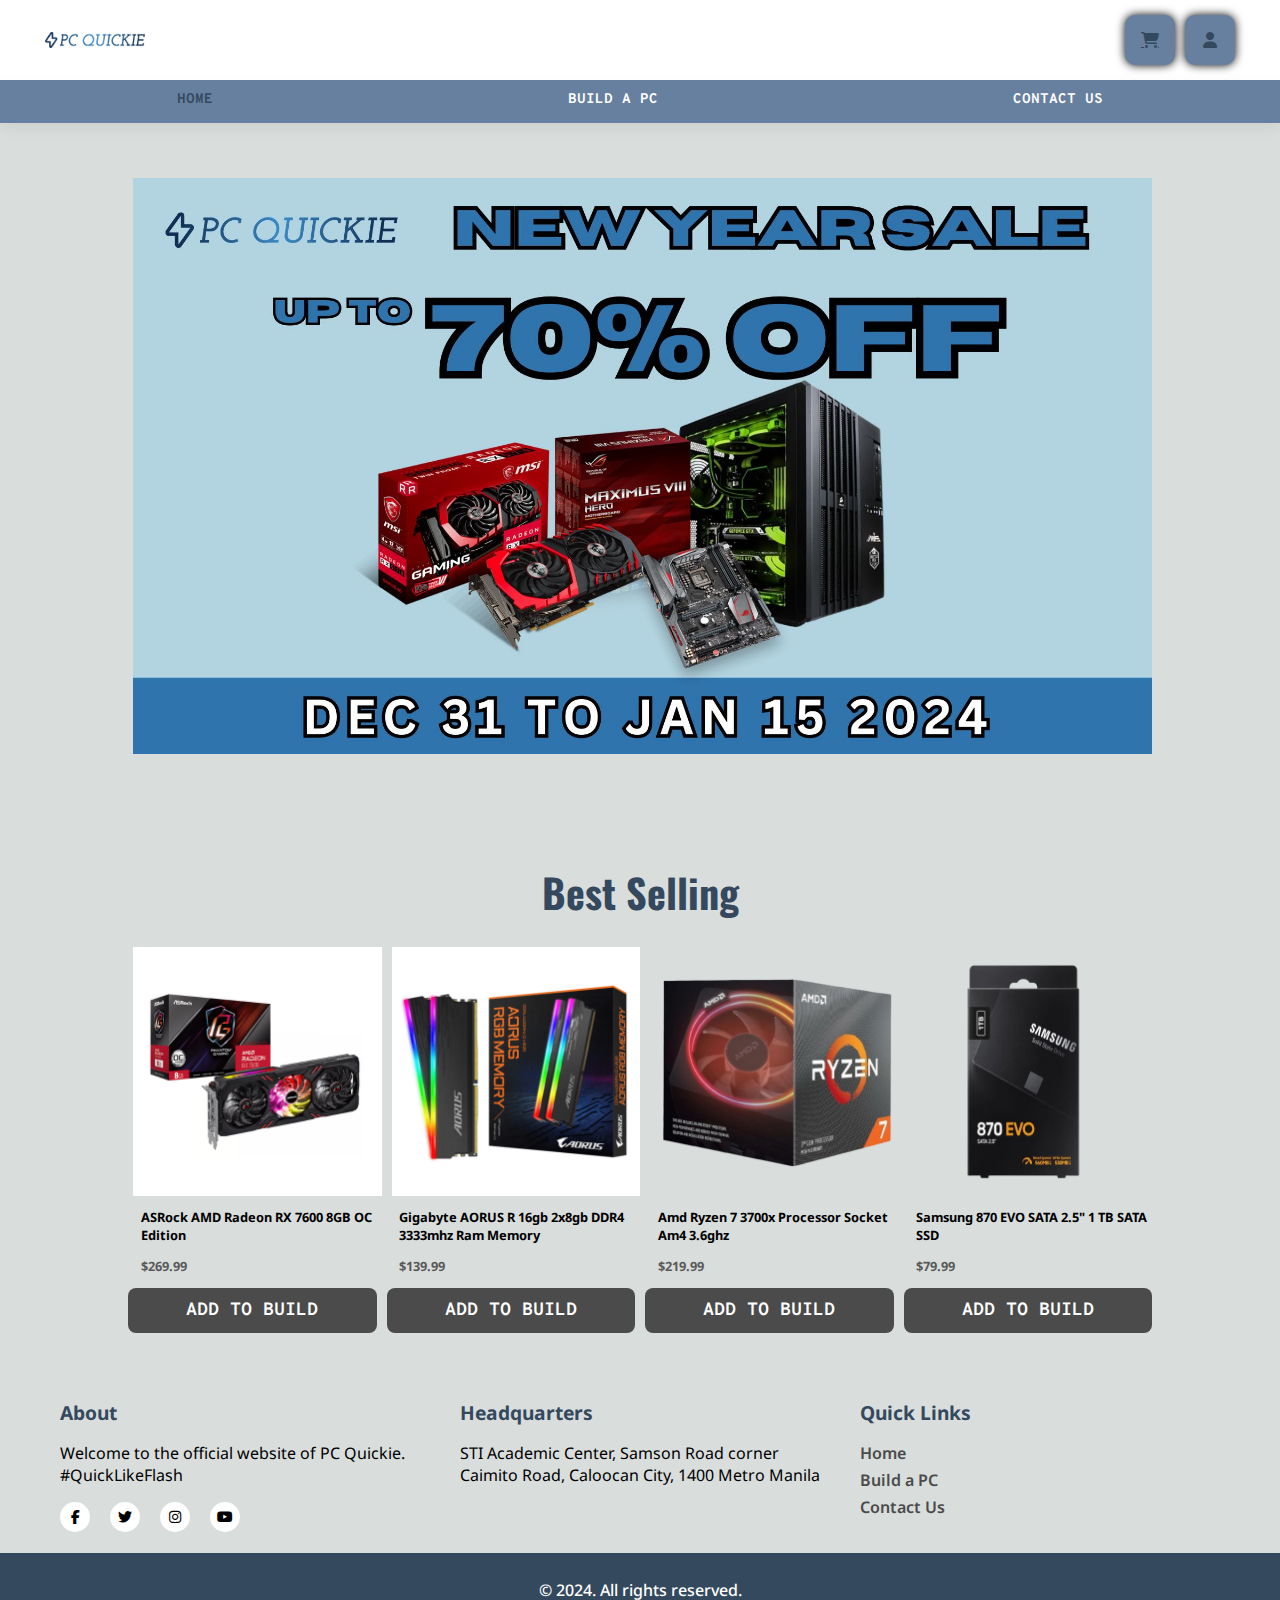
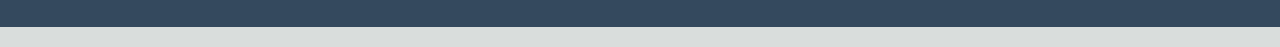
<file: index.html>
<!DOCTYPE html>
<html lang="en">

<head>
    <meta charset="UTF-8">
    <meta name="viewport" content="width=device-width, initial-scale=1.0">
    <title>PC Quickie</title>
    <link rel="stylesheet" href="style.css">
    <link rel="stylesheet" href="https://cdnjs.cloudflare.com/ajax/libs/font-awesome/6.5.1/css/all.min.css" />
    <style>
        
    </style>
</head>

<body>
    <!-- Nav Bar -->
    <header class="main-header">
        <img src="Images/logo.png" alt="" class="logo">
        <div class="left-icons">
            <div class="icon-container"><a href="cart.html"><i class="fa-solid fa-cart-shopping"></i></a></div>
            <div class="icon-container"><a href="login.html"><i class="fa-solid fa-user"></i></a></div>
        </div>
    </header>
    <nav>
        <ul>
            <li><a class="active" href="home.html">HOME</a></li>
            <li><a href="bap.html">BUILD A PC</a></li>
            <li><a href="cs.html">CONTACT US</a></li>
        </ul>
    </nav>

    <!-- Content -->

    <div class="container">
        <div class="wrapper">
            <img src="Images/ny.jpg">
            <img src="Images/es.jpg">
            <img src="Images/pd.jpg">
        </div>
    </div>
    <script src="index.js"></script>

    <section class="best-selling">
            <h2>Best Selling</h2>
            <div class="image-container">
                <div class="bestSellingProducts">
                    <a href="#">
                        <img src="Images/amd.png" alt="" class="bestSellingPics">
                        <h3>ASRock AMD Radeon RX 7600 8GB OC Edition</h3>
                        <p>$269.99</p>
                        <button type="button">ADD TO BUILD</button>
                    </a>    
                </div>
                <div class="bestSellingProducts">
                    <a href="#">
                        <img src="Images/aorus.png" alt="" class="bestSellingPics">
                        <h3>Gigabyte AORUS R 16gb 2x8gb DDR4 3333mhz Ram Memory</h3>
                        <p>$139.99</p>
                        <button type="button">ADD TO BUILD</button>
                    </a>
                </div>
                <div class="bestSellingProducts">
                    <a href="#">
                        <img src="Images/ryzen.png" alt="" class="bestSellingPics ryzen">
                        <h3>Amd Ryzen 7 3700x Processor Socket Am4 3.6ghz</h3>
                        <p>$219.99</p>
                        <button type="button">ADD TO BUILD</button>
                    </a>
                </div>
                <div class="bestSellingProducts">
                    <a href="#">
                        <img src="Images/samsung.png" alt="" class="bestSellingPics samsung">
                        <h3>Samsung 870 EVO SATA 2.5" 1 TB SATA SSD</h3>
                        <p>$79.99</p>
                        <button type="button">ADD TO BUILD</button>
                    </a>    
                </div>
            </div>
    </section>
    <!-- Footer -->
    <footer>
    <div class="footer-container">
        <div class="footer-section">
            <h4>About</h4>
            <p>Welcome to the official website of PC Quickie. #QuickLikeFlash</p>
             <ul class="social-icons">
                <li><a href="https://web.facebook.com/caloocan.sti.edu" target=""><i class="fab fa-facebook-f"></i></a></li>
                <li><a href="https://x.com/STICaloocan?s=20" target=""><i class="fab fa-twitter"></i></a></li>
                <li><a href="https://www.instagram.com/sticaloocan?utm_source=ig_web_button_share_sheet&igsh=OGQ5ZDc2ODk2ZA==" target=""><i class="fa-brands fa-instagram"></i></a></li>
                <li><a href="http://www.youtube.com/@STIdotEdu" target=""><i class="fab fa-youtube"></i></a></li>
            </ul>
        </div>
        <div class="footer-section">
            <h4>Headquarters</h4>
            <p>STI Academic Center, Samson Road corner Caimito Road, Caloocan City, 1400 Metro Manila</p>
        </div>
      <div class="footer-section">
            <h4>Quick Links</h4>
            <ul>
                <li><a href="#">Home</a></li>
                <li><a href="#">Build a PC</a></li>
                <li><a href="#">Contact Us</a></li>
                
            </ul>
        </div>
    </div>
    <div class="footer-bottom">
        <p>&copy; 2024. All rights reserved.</p>
    </div>
</footer>

</body>
</html>
</file>
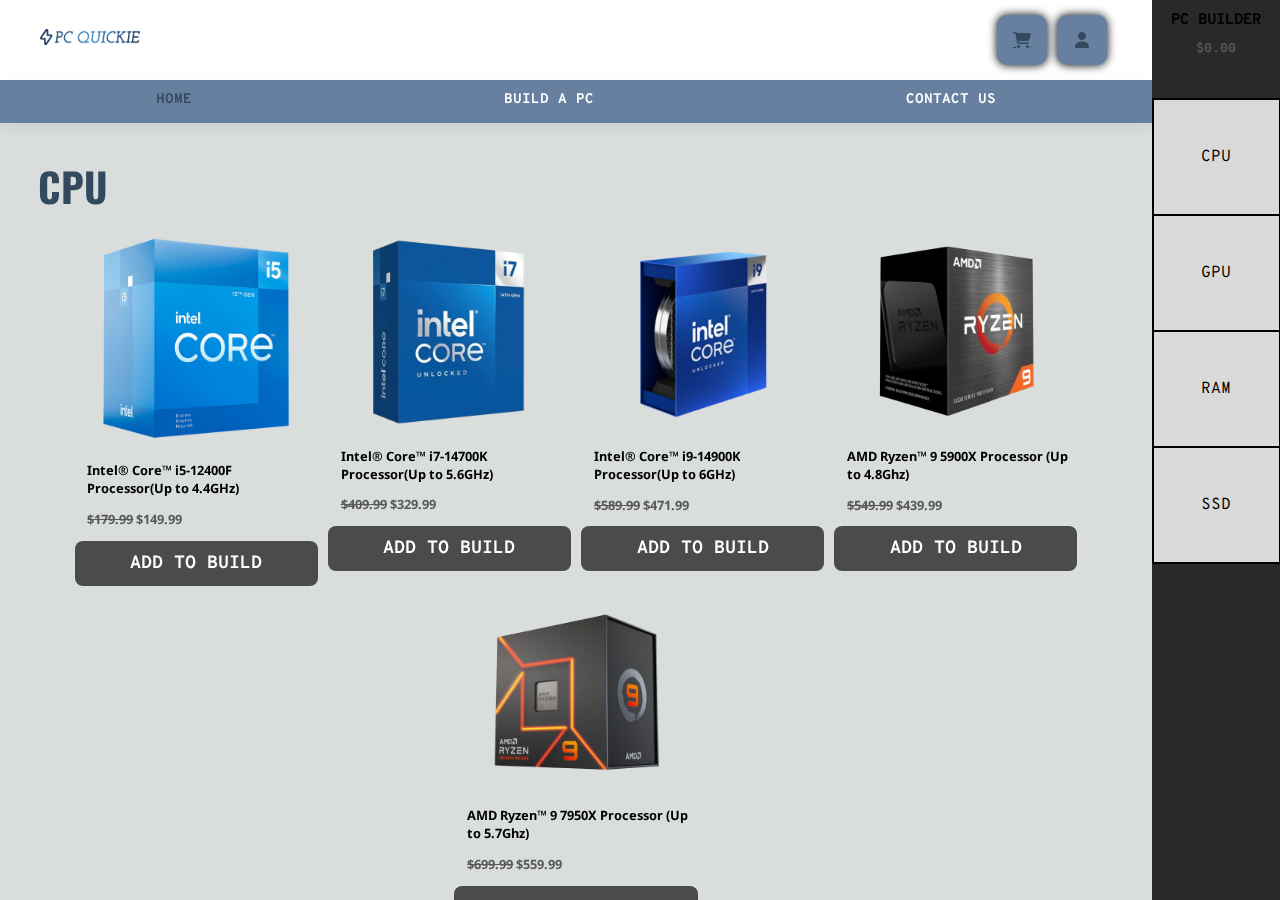
<file: bap/cpu.html>
<!DOCTYPE html>
<html lang="en">

<head>
    <meta charset="UTF-8">
    <meta name="viewport" content="width=device-width, initial-scale=1.0">
    <title>PC Quickie</title>
    <link rel="stylesheet" href="style.css">
    <link rel="stylesheet" href="https://cdnjs.cloudflare.com/ajax/libs/font-awesome/6.5.1/css/all.min.css" />
    <style>
        
    </style>
</head>

<body>
    <script src="cookies.js"></script>
    <div class="split right">
        <h1 class="HEADING">PC BUILDER</h1>
        <h2 class="price" id="price">$0.00</h2>
        <div class="sideBar">
            <div class="sideBarProduct cpu">
            <a href="#" class="cpuSideBar" on>CPU</a>
            </div>
            <div class="sideBarProduct gpu">
                <a href="gpu.html" class="gpuSideBar">GPU</a>
            </div>
            <div class="sideBarProduct ram">
                <a href="ram.html" class="ramSideBar">RAM</a>
            </div>
            <div class="sideBarProduct storage">
                  <a href="ssd.html" class="storageSideBar">SSD</a>
            </div>
        </div>
    </div>
    <div class="split left">
        <!-- Nav Bar -->
        <header class="main-header">
            <a href="../index.html"><img src="../Images/logo.png" alt="" class="logo"></a>
            <div class="left-icons">
                <div class="icon-container"><a href="cart.html"><i class="fa-solid fa-cart-shopping"></i></a></div>
                <div class="icon-container"><a href="login.html"><i class="fa-solid fa-user"></i></a></div>
            </div>
        </header>
        <nav>
            <ul>
                <li><a class="active" href="../index.html">HOME</a></li>
                <li><a href="bap.html">BUILD A PC</a></li>
                <li><a href="cs.html">CONTACT US</a></li>
            </ul>
        </nav>
        


        <!-- Content -->
        
        <section class="cpuPage">
            
            <h2>CPU</h2>
            <div class="image-container">
                <div class="products">
                    <a href="gpu.html" onclick='setCookie("cpu","i5-12400F"); setCookie("cpuPrice",149.99); setCookie("cpuSocket","1700")'>
                        <img src="../Images/CPU/Core i5-12400F.png" alt="" class="bestSellingPics">
                        <h3>Intel® Core™ i5-12400F Processor(Up to 4.4GHz)</h3>
                        <p><span class="crossedOut">$179.99</span> $149.99</p>
                        <button type="button">ADD TO BUILD</button>
                    </a>    
                </div>
                <div class="products">
                    <a href="gpu.html" onclick='setCookie("cpu","i7-14700K"); setCookie("cpuPrice",329.99); setCookie("cpuSocket","1700")'>
                        <img src="../Images/CPU/Core_i7-14700K.png" alt="" class="bestSellingPics">
                        <h3>Intel® Core™ i7-14700K Processor(Up to 5.6GHz)</h3>
                        <p><span class="crossedOut">$409.99</span> $329.99</p>
                        <button type="button">ADD TO BUILD</button>
                    </a>    
                </div>
                <div class="products">
                    <a href="gpu.html" onclick='setCookie("cpu","i9-14900K"); setCookie("cpuPrice",471.99); setCookie("cpuSocket","1700")'>
                        <img src="../Images/CPU/Core_i9-14900K.png" alt="" class="bestSellingPics">
                        <h3>Intel® Core™ i9-14900K Processor(Up to 6GHz)</h3>
                        <p><span class="crossedOut">$589.99</span> $471.99</p>
                        <button type="button">ADD TO BUILD</button>
                    </a>    
                </div>
                <div class="products">
                    <a href="gpu.html" onclick='setCookie("cpu","R9-5900X"); setCookie("cpuPrice",439.99); setCookie("cpuSocket","AM4")'>
                        <img src="../Images/CPU/Ryzen 9 5900X.png" alt="" class="bestSellingPics">
                        <h3>AMD Ryzen™ 9 5900X Processor (Up to 4.8Ghz)</h3>
                        <p><span class="crossedOut">$549.99</span> $439.99</p>
                        <button type="button">ADD TO BUILD</button>
                    </a>    
                </div>
                <div class="products">
                    <a href="gpu.html" onclick='setCookie("cpu","R9-7950X"); setCookie("cpuPrice",559.99); setCookie("cpuSocket","AM4")'>
                        <img src="../Images/CPU/Ryzen 9 7950X.png" alt="" class="bestSellingPics">
                        <h3>AMD Ryzen™ 9 7950X Processor (Up to 5.7Ghz)</h3>
                        <p><span class="crossedOut">$699.99</span> $559.99</p>
                        <button type="button">ADD TO BUILD</button>
                    </a>    
                </div>
            </div>
                <!-- Footer -->
            <footer>
                <div class="footer-container">
                    <div class="footer-section">
                        <h4>About</h4>
                        <p>Welcome to the Official website of PC Quickie. #QuickLikeFlash</p>
                        <ul class="social-icons">
                            <li><a href="https://web.facebook.com/caloocan.sti.edu" target=""><i class="fab fa-facebook-f"></i></a></li>
                            <li><a href="https://x.com/STICaloocan?s=20" target=""><i class="fab fa-twitter"></i></a></li>
                            <li><a href="https://www.instagram.com/sticaloocan?utm_source=ig_web_button_share_sheet&igsh=OGQ5ZDc2ODk2ZA==" target=""><i class="fa-brands fa-instagram"></i></a></li>
                            <li><a href="http://www.youtube.com/@STIdotEdu" target=""><i class="fab fa-youtube"></i></a></li>
                        </ul>
                    </div>
                    <div class="footer-section">
                        <h4>Headquaters</h4>
                        <p>STI Academic Center, Samson Road corner Caimito Road, Caloocan City, 1400 Metro Manila</p>
                    </div>
                <div class="footer-section">
                        <h4>Quick Links</h4>
                        <ul>
                            <li><a href="#">Home</a></li>
                            <li><a href="#">Build a PC</a></li>
                            <li><a href="#">Contact Us</a></li>
                            
                        </ul>
                    </div>
                </div>
                <div class="footer-bottom">
                    <p>&copy; 2024. All rights reserved.</p>
                </div>
            </footer>
            </div>
        </section>


    
    </div>
</body>
</html>
</file>
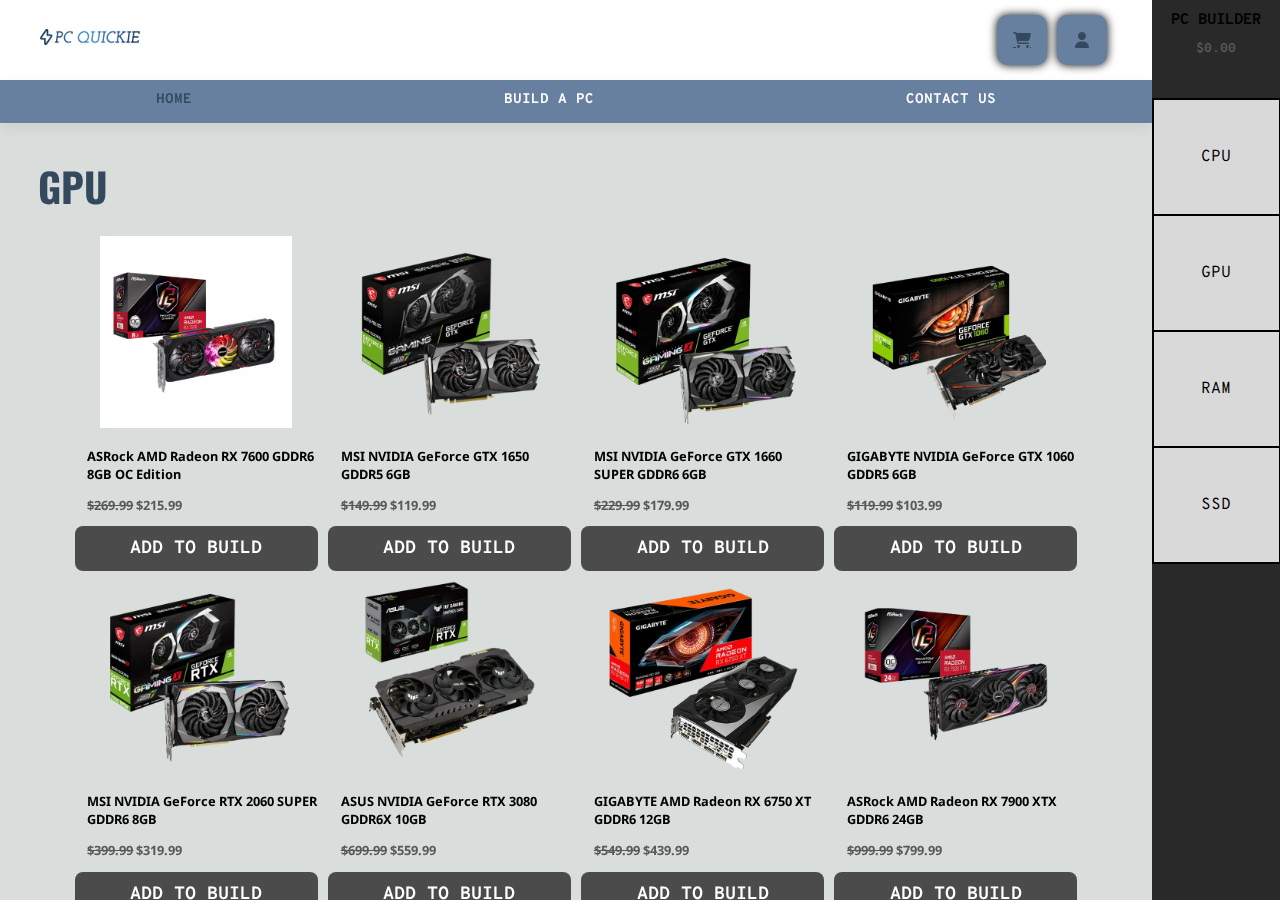
<file: bap/gpu.html>
<!DOCTYPE html>
<html lang="en">

<head>
    <meta charset="UTF-8">
    <meta name="viewport" content="width=device-width, initial-scale=1.0">
    <title>PC Quickie</title>
    <link rel="stylesheet" href="style.css">
    <link rel="stylesheet" href="https://cdnjs.cloudflare.com/ajax/libs/font-awesome/6.5.1/css/all.min.css" />
    <style>
        
    </style>
</head>

<body>
    <!-- Side Bar -->
    <div class="split right">
        <script src="cookies.js"></script>
        <h1 class="HEADING">PC BUILDER</h1>
        <h2 class="price" id="price">$0.00</h2>
        <div class="sideBar">
            <div class="sideBarProduct cpu">
            <a href="cpu.html" class=" cpuSideBar">CPU</a>
            </div>
            <div class="sideBarProduct gpu">
                <a href="#" class=" gpuSideBar">GPU</a>
            </div>
            <div class="sideBarProduct ram">
                <a href="ram.html" class=" ramSideBar">RAM</a>
            </div>
            <div class="sideBarProduct storage">
                <a href="ssd.html" class=" storageSideBar">SSD</a>
            </div>
        </div>
    </div>
    <div class="split left">
        <!-- Nav Bar -->
        <header class="main-header">
            <a href="../index.html"><img src="../Images/logo.png" alt="" class="logo"></a>
            <div class="left-icons">
                <div class="icon-container"><a href="cart.html"><i class="fa-solid fa-cart-shopping"></i></a></div>
                <div class="icon-container"><a href="login.html"><i class="fa-solid fa-user"></i></a></div>
            </div>
        </header>
        <nav>
            <ul>
                <li><a class="active" href="home.html">HOME</a></li>
                <li><a href="bap.html">BUILD A PC</a></li>
                <li><a href="cs.html">CONTACT US</a></li>
            </ul>
        </nav>
        


        <!-- Content -->
        
        <section class="cpuPage">
            
            <h2>GPU</h2>
            <div class="image-container">
                <div class="products">
                    <a href="ram.html" onclick='setCookie("gpu","RX_7600"); setCookie("gpuPrice",215.99)'>
                        <img src="../Images/amd.png" alt="" class="bestSellingPics">
                        <h3>ASRock AMD Radeon RX 7600 GDDR6 8GB OC Edition </h3>
                        <p><span class="crossedOut">$269.99</span> $215.99</p>
                        <button type="button">ADD TO BUILD</button>
                    </a>    
                </div>
                <div class="products">
                    <a href="ram.html" onclick='setCookie("gpu","GTX_1650"); setCookie("gpuPrice",119.99)'>
                        <img src="../Images/GPU/GeForce GTX 1650.png" alt="" class="bestSellingPics">
                        <h3>MSI NVIDIA GeForce GTX 1650 GDDR5 6GB</h3>
                        <p><span class="crossedOut">$149.99</span> $119.99</p>
                        <button type="button">ADD TO BUILD</button>
                    </a>    
                </div>
                <div class="products">
                    <a href="ram.html" onclick='setCookie("gpu","GTX_1660_SUPER"); setCookie("gpuPrice",179.99)'>
                        <img src="../Images/GPU/GeForce GTX 1660 SUPER.png" alt="" class="bestSellingPics">
                        <h3>MSI NVIDIA GeForce GTX 1660 SUPER GDDR6 6GB</h3>
                        <p><span class="crossedOut">$229.99</span> $179.99</p>
                        <button type="button">ADD TO BUILD</button>
                    </a>    
                </div>  
                <div class="products">
                    <a href="ram.html" onclick='setCookie("gpu","GTX_1060"); setCookie("gpuPrice",103.99)'>
                        <img src="../Images/GPU/GeForce GTX 1060.png" alt="" class="bestSellingPics">
                        <h3>GIGABYTE NVIDIA GeForce GTX 1060 GDDR5 6GB </h3>
                        <p><span class="crossedOut">$119.99</span> $103.99</p>
                        <button type="button">ADD TO BUILD</button>
                    </a>    
                </div>
                <div class="products">
                    <a href="ram.html" onclick='setCookie("gpu","RTX_2060"); setCookie("gpuPrice",319.99)'>
                        <img src="../Images/GPU/GeForce RTX 2060 SUPER.png" alt="" class="bestSellingPics">
                        <h3>MSI NVIDIA GeForce RTX 2060 SUPER GDDR6 8GB </h3>
                        <p><span class="crossedOut">$399.99</span> $319.99</p>
                        <button type="button">ADD TO BUILD</button>
                    </a>    
                </div>
                <div class="products">
                    <a href="ram.html" onclick='setCookie("gpu","RTX_3080"); setCookie("gpuPrice",559.99)'>
                        <img src="../Images/GPU/GeForce RTX 3080.png" alt="" class="bestSellingPics">
                        <h3>ASUS NVIDIA GeForce RTX 3080 GDDR6X 10GB </h3>
                        <p><span class="crossedOut">$699.99</span> $559.99</p>
                        <button type="button">ADD TO BUILD</button>
                    </a>    
                </div>
                <div class="products">
                    <a href="ram.html" onclick='setCookie("gpu","RX_6750_XT"); setCookie("gpuPrice",439.99)'>
                        <img src="../Images/GPU/AMD Radeon RX 6750 XT.png" alt="" class="bestSellingPics">
                        <h3>GIGABYTE AMD Radeon RX 6750 XT GDDR6 12GB </h3>
                        <p><span class="crossedOut">$549.99</span> $439.99</p>
                        <button type="button">ADD TO BUILD</button>
                    </a>    
                </div>     
                <div class="products">
                    <a href="ram.html" onclick='setCookie("gpu","RX_7900_XTX"); setCookie("gpuPrice",799.99)'>
                        <img src="../Images/GPU/AMD Radeon RX 7900 XTX.png" alt="" class="bestSellingPics">
                        <h3>ASRock AMD Radeon RX 7900 XTX GDDR6 24GB </h3>
                        <p><span class="crossedOut">$999.99</span> $799.99</p>
                        <button type="button">ADD TO BUILD</button>
                    </a>    
                </div>     
                     
            </div>
                <!-- Footer -->
            <footer>
                <div class="footer-container">
                    <div class="footer-section">
                        <h4>About</h4>
                        <p>Welcome to the Official website of PC Quickie. #QuickLikeFlash</p>
                        <ul class="social-icons">
                            <li><a href="https://web.facebook.com/caloocan.sti.edu" target=""><i class="fab fa-facebook-f"></i></a></li>
                            <li><a href="https://x.com/STICaloocan?s=20" target=""><i class="fab fa-twitter"></i></a></li>
                            <li><a href="https://www.instagram.com/sticaloocan?utm_source=ig_web_button_share_sheet&igsh=OGQ5ZDc2ODk2ZA==" target=""><i class="fa-brands fa-instagram"></i></a></li>
                            <li><a href="http://www.youtube.com/@STIdotEdu" target=""><i class="fab fa-youtube"></i></a></li>
                        </ul>
                    </div>
                    <div class="footer-section">
                        <h4>Headquaters</h4>
                        <p>STI Academic Center, Samson Road corner Caimito Road, Caloocan City, 1400 Metro Manila</p>
                    </div>
                <div class="footer-section">
                        <h4>Quick Links</h4>
                        <ul>
                            <li><a href="#">Home</a></li>
                            <li><a href="#">Build a PC</a></li>
                            <li><a href="#">Contact Us</a></li>
                            
                        </ul>
                    </div>
                </div>
                <div class="footer-bottom">
                    <p>&copy; 2024. All rights reserved.</p>
                </div>
            </footer>
            </div>
        </section>


    
    </div>
</body>
</html>
</file>
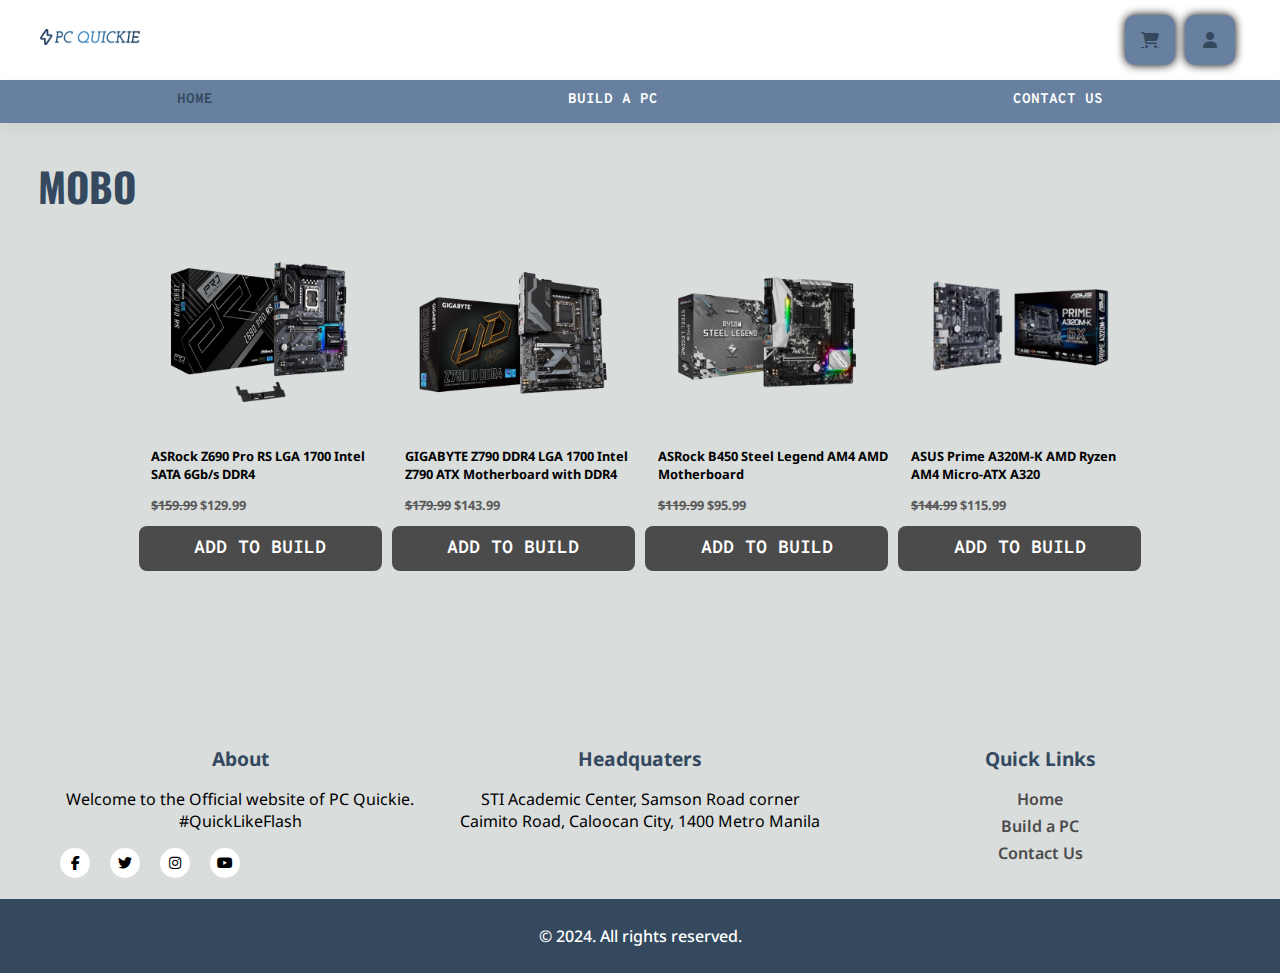
<file: bap/mobo.html>
<!DOCTYPE html>
<html lang="en">

<head>
    <meta charset="UTF-8">
    <meta name="viewport" content="width=device-width, initial-scale=1.0">
    <title>PC Quickie</title>
    <link rel="stylesheet" href="style.css">
    <link rel="stylesheet" href="https://cdnjs.cloudflare.com/ajax/libs/font-awesome/6.5.1/css/all.min.css" />
    <style>
        
    </style>
</head>

<body>
    <script src="cookies.js"></script>
    <!-- Nav Bar -->
    <header class="main-header">
        <a href="../index.html"><img src="../Images/logo.png" alt="" class="logo"></a>
        <div class="left-icons">
            <div class="icon-container"><a href="cart.html"><i class="fa-solid fa-cart-shopping"></i></a></div>
            <div class="icon-container"><a href="login.html"><i class="fa-solid fa-user"></i></a></div>
        </div>
    </header>
    <nav>
        <ul>
            <li><a class="active" href="../index.html">HOME</a></li>
            <li><a href="bap.html">BUILD A PC</a></li>
            <li><a href="cs.html">CONTACT US</a></li>
        </ul>
    </nav>
    


    <!-- Content -->
    
    <section class="cpuPage">
        
        <h2>MOBO</h2>
        <div class="image-container">
            <div class="products">
                <a href="#" onclick='checkSocketIntel("Z690"); setCookie("moboPrice",129.99)'>
                    <img src="../Images/MOBO/ASRock Z690.png" alt="" class="bestSellingPics">
                    <h3>ASRock Z690 Pro RS LGA 1700 Intel SATA 6Gb/s DDR4</h3>
                    <p><span class="crossedOut">$159.99</span> $129.99</p>
                    <button type="button">ADD TO BUILD</button>
                </a>    
            </div>
            <div class="products">
                <a href="#" onclick='checkSocketIntel("Z790"); setCookie("moboPrice",143.99)'>
                    <img src="../Images/MOBO/GIGABYTE Z790 .png" alt="" class="bestSellingPics">
                    <h3>GIGABYTE Z790 DDR4 LGA 1700 Intel Z790 ATX Motherboard with DDR4</h3>
                    <p><span class="crossedOut">$179.99</span> $143.99</p>
                    <button type="button">ADD TO BUILD</button>
                </a>    
            </div>
            <div class="products">
                <a href="#" onclick='checkSocketAMD("B450M"); setCookie("moboPrice",95.99)'>
                    <img src="../Images/MOBO/Asrock B450M Steel Legend.png" alt="" class="bestSellingPics">
                    <h3>ASRock B450 Steel Legend AM4 AMD Motherboard</h3>
                    <p><span class="crossedOut">$119.99</span> $95.99</p>
                    <button type="button">ADD TO BUILD</button>
                </a>    
            </div>
            <div class="products">
                <a href="#" onclick='checkSocketAMD("A320M-K"); setCookie("moboPrice",115.99)'>
                    <img src="../Images/MOBO/Asus Prime A320M-K.png" alt="" class="bestSellingPics">
                    <h3>ASUS Prime A320M-K AMD Ryzen AM4 Micro-ATX A320</h3>
                    <p><span class="crossedOut">$144.99</span> $115.99</p>
                    <button type="button">ADD TO BUILD</button>
                </a>    
            </div>
        </div>
            <!-- Footer -->
        <footer>
            <div class="footer-container">
                <div class="footer-section">
                    <h4>About</h4>
                    <p>Welcome to the Official website of PC Quickie. #QuickLikeFlash</p>
                    <ul class="social-icons">
                        <li><a href="https://web.facebook.com/caloocan.sti.edu" target=""><i class="fab fa-facebook-f"></i></a></li>
                        <li><a href="https://x.com/STICaloocan?s=20" target=""><i class="fab fa-twitter"></i></a></li>
                        <li><a href="https://www.instagram.com/sticaloocan?utm_source=ig_web_button_share_sheet&igsh=OGQ5ZDc2ODk2ZA==" target=""><i class="fa-brands fa-instagram"></i></a></li>
                        <li><a href="http://www.youtube.com/@STIdotEdu" target=""><i class="fab fa-youtube"></i></a></li>
                    </ul>
                </div>
                <div class="footer-section">
                    <h4>Headquaters</h4>
                    <p>STI Academic Center, Samson Road corner Caimito Road, Caloocan City, 1400 Metro Manila</p>
                </div>
            <div class="footer-section">
                    <h4>Quick Links</h4>
                    <ul>
                        <li><a href="#">Home</a></li>
                        <li><a href="#">Build a PC</a></li>
                        <li><a href="#">Contact Us</a></li>
                        
                    </ul>
                </div>
            </div>
            <div class="footer-bottom">
                <p>&copy; 2024. All rights reserved.</p>
            </div>
        </footer>
        </div>
    </section>
    
</body>
</html>
</file>
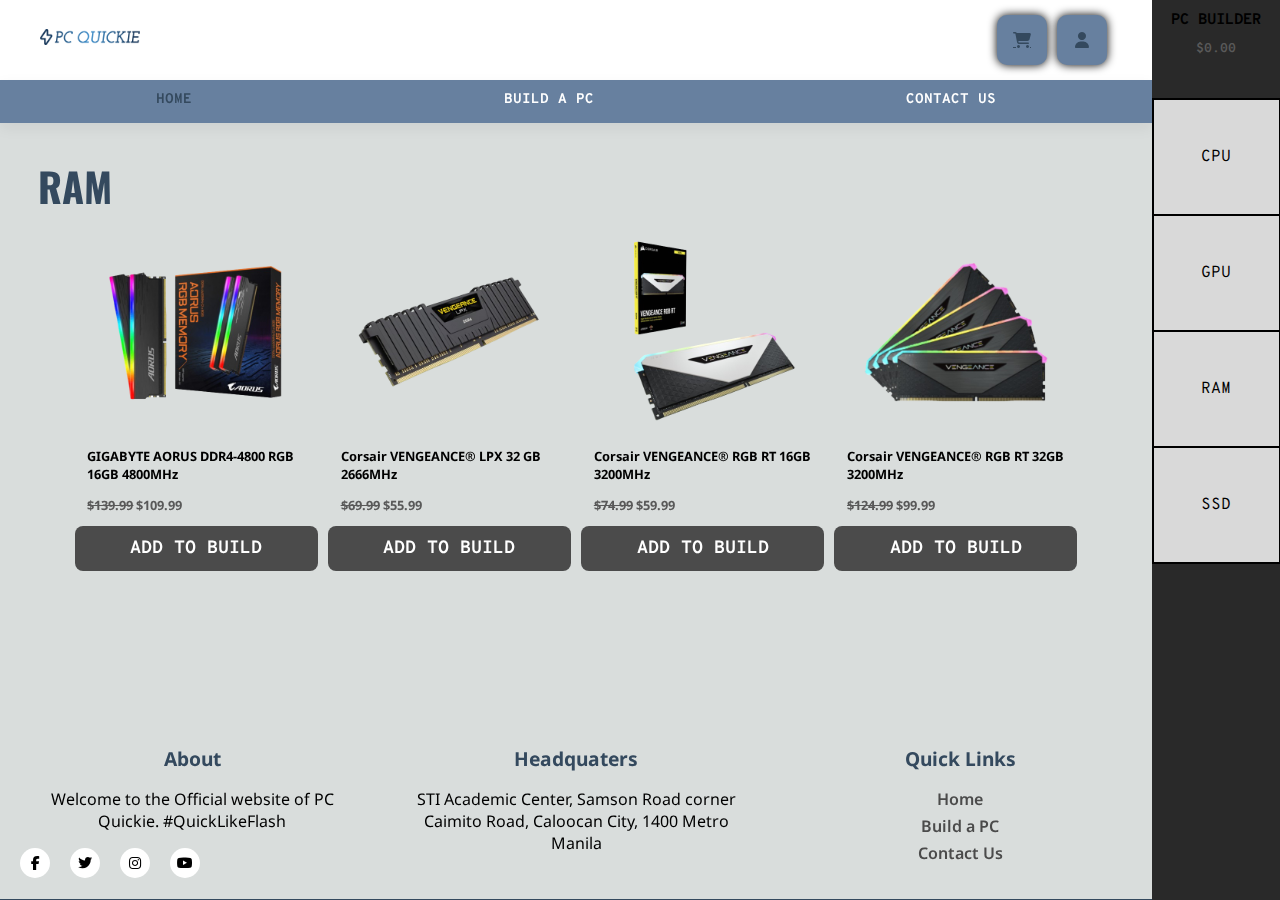
<file: bap/ram.html>
<!DOCTYPE html>
<html lang="en">

<head>
    <meta charset="UTF-8">
    <meta name="viewport" content="width=device-width, initial-scale=1.0">
    <title>PC Quickie</title>
    <link rel="stylesheet" href="style.css">
    <link rel="stylesheet" href="https://cdnjs.cloudflare.com/ajax/libs/font-awesome/6.5.1/css/all.min.css" />
    <style>
        
    </style>
</head>

<body>
    <script src="cookies.js"></script>
    <div class="split right">
        <h1 class="HEADING">PC BUILDER</h1>
        <h2 class="price" id="price">$0.00</h2>
        <div class="sideBar">
            <div class="sideBarProduct cpu">
            <a href="cpu.html" class=" cpuSideBar">CPU</a>
            </div>
            <div class="sideBarProduct gpu">
                <a href="gpu.html" class=" gpuSideBar">GPU</a>
            </div>
            <div class="sideBarProduct ram">
                <a href="#" class=" ramSideBar">RAM</a>
            </div>
            <div class="sideBarProduct storage">
                  <a href="ssd.html" class=" storageSideBar">SSD</a>
            </div>
        </div>
    </div>
    <div class="split left">
        <!-- Nav Bar -->
        <header class="main-header">
            <a href="../index.html"><img src="../Images/logo.png" alt="" class="logo"></a>
            <div class="left-icons">
                <div class="icon-container"><a href="cart.html"><i class="fa-solid fa-cart-shopping"></i></a></div>
                <div class="icon-container"><a href="login.html"><i class="fa-solid fa-user"></i></a></div>
            </div>
        </header>
        <nav>
            <ul>
                <li><a class="active" href="../index.html">HOME</a></li>
                <li><a href="bap.html">BUILD A PC</a></li>
                <li><a href="cs.html">CONTACT US</a></li>
            </ul>
        </nav>
        


        <!-- Content -->
        
        <section class="cpuPage">
            
            <h2>RAM</h2>
            <div class="image-container">
                <div class="products">
                    <a href="ssd.html" onclick='setCookie("ram","AORUS"); setCookie("ramPrice",109.99)'>
                        <img src="../Images/RAM/AORUS DDR4-4800 RGB 16GB.png" alt="" class="bestSellingPics">
                        <h3>GIGABYTE AORUS DDR4-4800 RGB 16GB 4800MHz</h3>
                        <p><span class="crossedOut">$139.99</span> $109.99</p>
                        <button type="button">ADD TO BUILD</button>
                    </a>    
                </div>
                <div class="products">
                    <a href="ssd.html" onclick='setCookie("ram","LPX_32GB"); setCookie("ramPrice",55.99)'>
                        <img src="../Images/RAM/VENGEANCE® LPX 32 GB.png" alt="" class="bestSellingPics">
                        <h3>Corsair VENGEANCE® LPX 32 GB 2666MHz</h3>
                        <p><span class="crossedOut">$69.99</span> $55.99</p>
                        <button type="button">ADD TO BUILD</button>
                    </a>    
                </div>
                <div class="products">
                    <a href="ssd.html" onclick='setCookie("ram","RGB_16GB"); setCookie("ramPrice",59.99)'>
                        <img src="../Images/RAM/VENGEANCE® RGB RT 16GB.png" alt="" class="bestSellingPics">
                        <h3>Corsair VENGEANCE® RGB RT 16GB 3200MHz</h3>
                        <p><span class="crossedOut">$74.99</span> $59.99</p>
                        <button type="button">ADD TO BUILD</button>
                    </a>    
                </div>
                <div class="products">
                    <a href="ssd.html" onclick='setCookie("ram","RGB_32GB"); setCookie("ramPrice",99.99)'>
                        <img src="../Images/RAM/VENGEANCE® RGB RT 32GB.png" alt="" class="bestSellingPics">
                        <h3>Corsair VENGEANCE® RGB RT 32GB 3200MHz</h3>
                        <p><span class="crossedOut">$124.99</span> $99.99</p>
                        <button type="button">ADD TO BUILD</button>
                    </a>    
                </div>
            </div>
                <!-- Footer -->
            <footer>
                <div class="footer-container">
                    <div class="footer-section">
                        <h4>About</h4>
                        <p>Welcome to the Official website of PC Quickie. #QuickLikeFlash</p>
                        <ul class="social-icons">
                            <li><a href="https://web.facebook.com/caloocan.sti.edu" target=""><i class="fab fa-facebook-f"></i></a></li>
                            <li><a href="https://x.com/STICaloocan?s=20" target=""><i class="fab fa-twitter"></i></a></li>
                            <li><a href="https://www.instagram.com/sticaloocan?utm_source=ig_web_button_share_sheet&igsh=OGQ5ZDc2ODk2ZA==" target=""><i class="fa-brands fa-instagram"></i></a></li>
                            <li><a href="http://www.youtube.com/@STIdotEdu" target=""><i class="fab fa-youtube"></i></a></li>
                        </ul>
                    </div>
                    <div class="footer-section">
                        <h4>Headquaters</h4>
                        <p>STI Academic Center, Samson Road corner Caimito Road, Caloocan City, 1400 Metro Manila</p>
                    </div>
                <div class="footer-section">
                        <h4>Quick Links</h4>
                        <ul>
                            <li><a href="#">Home</a></li>
                            <li><a href="#">Build a PC</a></li>
                            <li><a href="#">Contact Us</a></li>
                            
                        </ul>
                    </div>
                </div>
                <div class="footer-bottom">
                    <p>&copy; 2024. All rights reserved.</p>
                </div>
            </footer>
            </div>
        </section>


    
    </div>
</body>
</html>
</file>
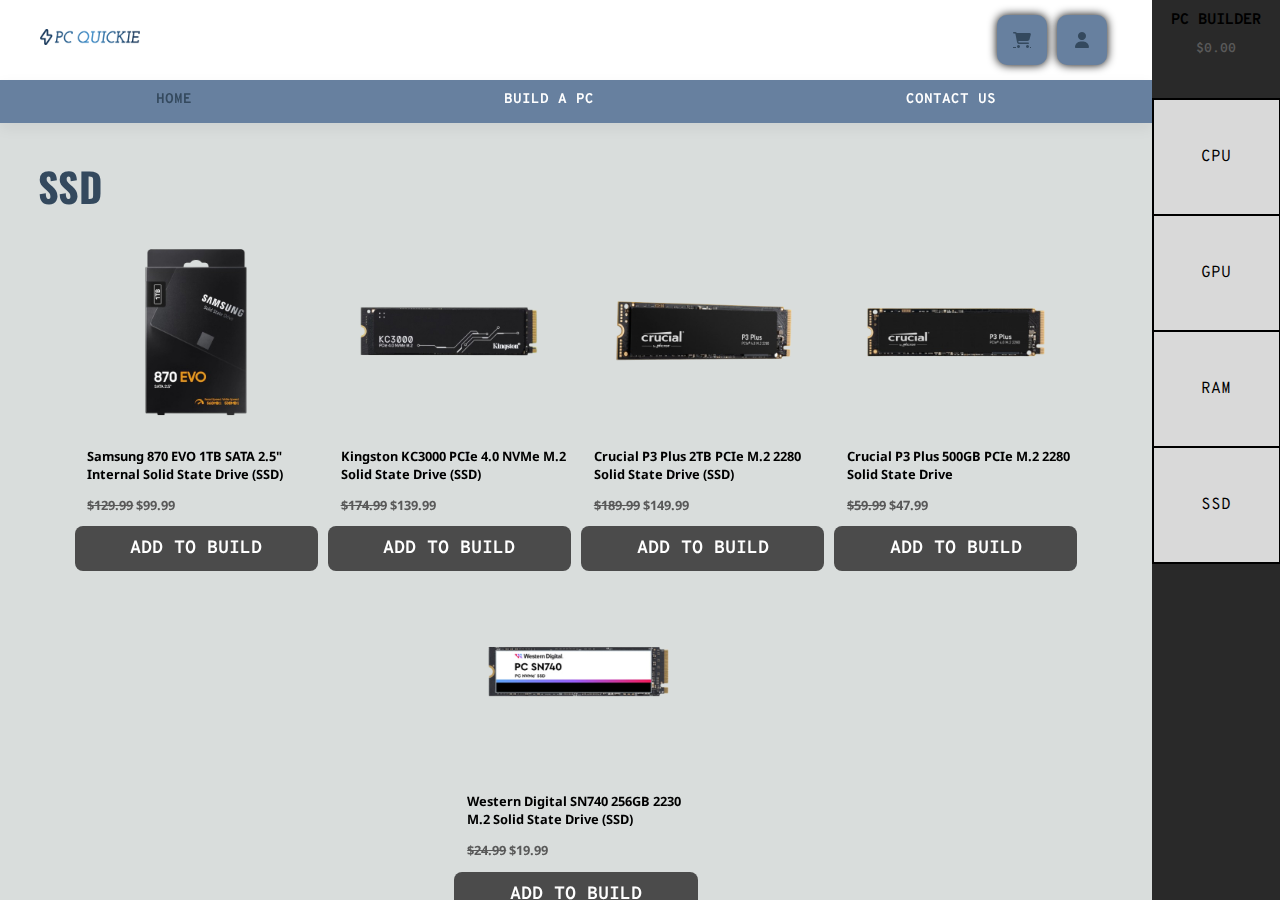
<file: bap/ssd.html>
<!DOCTYPE html>
<html lang="en">

<head>
    <meta charset="UTF-8">
    <meta name="viewport" content="width=device-width, initial-scale=1.0">
    <title>PC Quickie</title>
    <link rel="stylesheet" href="style.css">
    <link rel="stylesheet" href="https://cdnjs.cloudflare.com/ajax/libs/font-awesome/6.5.1/css/all.min.css" />
    <style>
        
    </style>
</head>

<body>
    <script src="cookies.js"></script>
    <div class="split right">
        <h1 class="HEADING">PC BUILDER</h1>
        <h2 class="price" id="price">$0.00</h2>
        <div class="sideBar">
            <div class="sideBarProduct cpu">
            <a href="cpu.html" class=" cpuSideBar">CPU</a>
            </div>
            <div class="sideBarProduct gpu">
                <a href="gpu.html" class=" gpuSideBar">GPU</a>
            </div>
            <div class="sideBarProduct ram">
                <a href="ram.html" class=" ramSideBar">RAM</a>
            </div>
            <div class="sideBarProduct storage">
                  <a href="#" class=" storageSideBar">SSD</a>
            </div>
        </div>
    </div>
    <div class="split left">
        <!-- Nav Bar -->
        <header class="main-header">
            <a href="../index.html"><img src="../Images/logo.png" alt="" class="logo"></a>
            <div class="left-icons">
                <div class="icon-container"><a href="cart.html"><i class="fa-solid fa-cart-shopping"></i></a></div>
                <div class="icon-container"><a href="login.html"><i class="fa-solid fa-user"></i></a></div>
            </div>
        </header>
        <nav>
            <ul>
                <li><a class="active" href="../index.html">HOME</a></li>
                <li><a href="bap.html">BUILD A PC</a></li>
                <li><a href="cs.html">CONTACT US</a></li>
            </ul>
        </nav>
        


        <!-- Content -->
        
        <section class="cpuPage">
            <h2>SSD</h2>
            <div class="image-container">
                <div class="products">
                    <a href="mobo.html" onclick='setCookie("ssd","Samsung_1TB"); setCookie("ssdPrice",99.99)'>
                        <img src="../Images/SSD/Samsung 870 EVO 1 TB.png" alt="" class="bestSellingPics">
                        <h3>Samsung 870 EVO 1TB SATA 2.5" Internal Solid State Drive (SSD)</h3>
                        <p><span class="crossedOut">$129.99</span> $99.99</p>
                        <button type="button">ADD TO BUILD</button>
                    </a>    
                </div>
                <div class="products">
                    <a href="mobo.html" onclick='setCookie("ssd","Kingston_1TB"); setCookie("ssdPrice",139.99)'>
                        <img src="../Images/SSD/Kingston KC3000 1TB.png" alt="" class="bestSellingPics">
                        <h3>Kingston KC3000 PCIe 4.0 NVMe M.2 Solid State Drive (SSD)</h3>
                        <p><span class="crossedOut">$174.99</span> $139.99</p>
                        <button type="button">ADD TO BUILD</button>
                    </a>    
                </div>
                <div class="products">
                    <a href="mobo.html" onclick='setCookie("ssd","Crucial_2TB"); setCookie("ssdPrice",149.99)'>
                        <img src="../Images/SSD/Crucial P3 Plus 2 TB.png" alt="" class="bestSellingPics">
                        <h3>Crucial P3 Plus 2TB PCIe M.2 2280 Solid State Drive (SSD)</h3>
                        <p><span class="crossedOut">$189.99</span> $149.99</p>
                        <button type="button">ADD TO BUILD</button>
                    </a>    
                </div>
                <div class="products">
                    <a href="mobo.html" onclick='setCookie("ssd","Crucial_500GB"); setCookie("ssdPrice",47.99)'>
                        <img src="../Images/SSD/Crucial P3 Plus 500 GB.png" alt="" class="bestSellingPics">
                        <h3>Crucial P3 Plus 500GB PCIe M.2 2280 Solid State Drive</h3>
                        <p><span class="crossedOut">$59.99</span> $47.99</p>
                        <button type="button">ADD TO BUILD</button>
                    </a>    
                </div>
                <div class="products">
                    <a href="mobo.html" onclick='setCookie("ssd","WD_256GB"); setCookie("ssdPrice",19.99)'>
                        <img src="../Images/SSD/Western Digital SN740 256 GB.png" alt="" class="bestSellingPics">
                        <h3>Western Digital SN740 256GB 2230 M.2 Solid State Drive (SSD)</h3>
                        <p><span class="crossedOut">$24.99</span> $19.99</p>
                        <button type="button">ADD TO BUILD</button>
                    </a>    
                </div>
            </div>
                <!-- Footer -->
            <footer>
                <div class="footer-container">
                    <div class="footer-section">
                        <h4>About</h4>
                        <p>Welcome to the Official website of PC Quickie. #QuickLikeFlash</p>
                        <ul class="social-icons">
                            <li><a href="https://web.facebook.com/caloocan.sti.edu" target=""><i class="fab fa-facebook-f"></i></a></li>
                            <li><a href="https://x.com/STICaloocan?s=20" target=""><i class="fab fa-twitter"></i></a></li>
                            <li><a href="https://www.instagram.com/sticaloocan?utm_source=ig_web_button_share_sheet&igsh=OGQ5ZDc2ODk2ZA==" target=""><i class="fa-brands fa-instagram"></i></a></li>
                            <li><a href="http://www.youtube.com/@STIdotEdu" target=""><i class="fab fa-youtube"></i></a></li>
                        </ul>
                    </div>
                    <div class="footer-section">
                        <h4>Headquaters</h4>
                        <p>STI Academic Center, Samson Road corner Caimito Road, Caloocan City, 1400 Metro Manila</p>
                    </div>
                <div class="footer-section">
                        <h4>Quick Links</h4>
                        <ul>
                            <li><a href="#">Home</a></li>
                            <li><a href="#">Build a PC</a></li>
                            <li><a href="#">Contact Us</a></li>
                            
                        </ul>
                    </div>
                </div>
                <div class="footer-bottom">
                    <p>&copy; 2024. All rights reserved.</p>
                </div>
            </footer>
            </div>
        </section>


    
    </div>
</body>
</html>
</file>
<file: style.css>
@import url('https://fonts.googleapis.com/css2?family=Lato:ital,wght@0,300;0,400;0,700;1,300&family=Noto+Sans:wght@300;400;500;600;700&family=Oswald&family=Overpass+Mono:wght@300;400;500;600;700&display=swap');
body, html {
    margin: 0;
    padding: 0;
    background-color: #D9DDDC;
    font-family: "Overpass Mono", sans-serif;
}

/* Homepage */

    /* Navigation Bar */
    .main-header {
        display: flex;
        justify-content: space-between;
        align-items: center;
        padding: 15px 40px;
        background-color: white;
    }

    .logo {
        max-width: 100px;
        height: auto;
        margin-right: 15px;
    }

    .left-icons {
        display: flex;
        align-items: center;
    }

    .icon-container {
        background-color: #67809f;
        padding: 5px;
        margin: 0 5px;
        display: flex;
        border-radius: 20%;
        justify-content: center;
        align-items: center;
        height: 40px;
        box-shadow: 0px 0px 10px 0px ;
    }

    .icon-container a {
        display: flex;
        justify-content: center;
        align-items: center;
        width: 40px;
        height: 30px;
        color: #34495E;
        transition: 0.3s ease;
    }

    .icon-container a:hover {
        color: #34495E;
    }

    nav ul {
        list-style-type: none;
        padding: 0;
        margin: 0;
        display: flex;
        justify-content: space-around;
        background-color: #67809f;
        box-shadow: 0 5px 15px rgba(0, 0, 0, 0.06);
    }

    nav ul li {
        padding: .7vw 2vw;
    }

    nav ul li a {
        text-decoration: none;
        font-size: 1.1vw;
        font-weight: 700;
        color: #FFFFFF;
        font-family: "Overpass Mono", sans-serif;
        transition: 0.3s ease;
    }

    nav ul li a:hover,
    nav ul li a.active {
        color: #34495E;
    }


    /* End of Navigation Bar */

    /* Content */
    .container {
        width: 80%;
        margin: 50px auto;
        overflow: hidden;
    }

    .wrapper {
        display: flex;
        max-width: 100%;
        transition: transform 0.5s ease-in-out;
    }
    img {
        flex: 0 0 25%;
        height: auto;
        max-width: 100%;
        display: block;
        margin: 5px;
    }

    .best-selling {
        display: grid;
        margin-top: 50px;
        text-align: center;
        padding: 20px;
        max-width: 80%;
        margin: 0 auto;
        grid-column: 1;
        grid-row: 1;
    }

    .best-selling h2 {
        margin-bottom: 20px;
        font-family: Oswald, sans-serif;
        font-size: 40px;
        color: #34495E;           
    }

    .image-container {
        grid-column: 1;
        grid-row: 2;
        display: flex;
        justify-content: center;
        gap: 10px;
        flex-direction: row;
        box-sizing: border-box;
    }

    .bestSellingProducts{
        width: 100%;
        display: grid;
        
    }

    .bestSellingProducts a{
        text-decoration: none;
    }

    .bestSellingProducts h3 {
        color: #000;
        font-family: Noto Sans;
        font-size: 1vw;
        font-style: normal;
        font-weight: 700;
        line-height: normal;
        text-align: left;
        padding-left: 1vw;
    }

    .bestSellingProducts p {
        color: #595959;
        font-family: Noto Sans;
        font-size: 1vw;
        font-style: normal;
        font-weight: 700;
        line-height: normal;
        text-align: left;
        padding-left: 1vw;
    }

    .bestSellingProducts button{
        height: 5vh;
        border: 0;
        background-color: #4B4B4B;
        border-radius: 8px;
        color: white;
        font-family: "Overpass Mono";
        font-weight: 800;
        font-size: 1.4vw;
        width: 100%;
        cursor: pointer;
    }

    .product-info {
    display: none;
    position: absolute;
    background-color: #fff;
    padding: 10px;
    border: 1px solid #ccc;
    border-radius: 5px;
    box-shadow: 0 5px 15px rgba(0, 0, 0, 0.2);
    }
    /* End of Content */


    /* Footer */
    footer {
        background-color: #D9DDDC;
        padding: 20px 0;
        font-family: 'Noto Sans', sans-serif;
    }

    .footer-container {
        max-width: 1200px;
        margin: 0 auto;
        display: flex;
        justify-content: space-between;
        flex-wrap: wrap;
    }

    .footer-section {
        flex: 1;
        padding: 0 20px;
        box-sizing: border-box;
    }

    .footer-section h4 {
        font-size: 1.2em;
        margin-bottom: 10px;
        color: #34495E;
    }

    ul {
        list-style-type: none;
        padding: 0;
    }

    ul li {
        margin-bottom: 5px;
    }

    ul li a {
        color: #4B4B4B;
        text-decoration: none;
        transition: color 0.3s;
        font-weight: 600;
    }

    ul li a:hover {
        color: #34495E;
    }

    .footer-bottom {
        background-color: #34495E;
        color: #fff;
        text-align: center;
        padding: 10px 0;
        font-weight: 500;
    }

    .combined-section {
        flex: 1;
        padding: 0 20px;
        box-sizing: border-box;
    }

    .combined-section h4 {
        font-size: 1em;
        margin-bottom: 10px;
        color: white;
    }

    .social-icons {
        list-style-type: none;
        padding: 0;
        display: flex;
        justify-content: left;
        gap: 20px;
    }

    .social-icons li {
        display: inline-block;
    }

    .social-icons li a {
        display: inline-block;
        width: 30px;
        height: 30px;
        line-height: 30px;
        text-align: center;
        border-radius: 50%;
        background-color: white;
        color: black;
        font-size: 14px;
        transition: background-color 0.3s;
    }

    /* End of Footer */

/* End of Homepage */
</file>
<file: bap/style.css>
@import url('https://fonts.googleapis.com/css2?family=Lato:ital,wght@0,300;0,400;0,700;1,300&family=Noto+Sans:wght@300;400;500;600;700&family=Oswald&family=Overpass+Mono:wght@300;400;500;600;700&display=swap');
body, html {
    margin: 0;
    padding: 0;
    background-color: #D9DDDC;
    font-family: "Overpass Mono", sans-serif;
    overflow: left;
}

/* Homepage */
/* #region */
    /* Navigation Bar */
    .main-header {
        display: flex;
        justify-content: space-between;
        align-items: center;
        padding: 15px 40px;
        background-color: white;
    }

    .logo {
        max-width: 100px;
        height: auto;
        margin-right: 15px;
    }

    .left-icons {
        display: flex;
        align-items: center;
    }

    .icon-container {
        background-color: #67809f;
        padding: 5px;
        margin: 0 5px;
        display: flex;
        border-radius: 20%;
        justify-content: center;
        align-items: center;
        height: 40px;
        box-shadow: 0px 0px 10px 0px ;
    }

    .icon-container a {
        display: flex;
        justify-content: center;
        align-items: center;
        width: 40px;
        height: 30px;
        color: #34495E;
        transition: 0.3s ease;
    }

    .icon-container a:hover {
        color: #34495E;
    }

    nav ul {
        list-style-type: none;
        padding: 0;
        margin: 0;
        display: flex;
        justify-content: space-around;
        background-color: #67809f;
        box-shadow: 0 5px 15px rgba(0, 0, 0, 0.06);
    }

    nav ul li {
        padding: .7vw 2vw;
    }

    nav ul li a {
        text-decoration: none;
        font-size: 1.1vw;
        font-weight: 700;
        color: #FFFFFF;
        font-family: "Overpass Mono", sans-serif;
        transition: 0.3s ease;
    }

    nav ul li a:hover,
    nav ul li a.active {
        color: #34495E;
    }


    /* End of Navigation Bar */
/* #endregion */
    /* Side Bar */
    .split {
        height: 100%;
        position: fixed;
        top: 0;
        overflow-x: hidden;
    }
    
    .left {
        left: 0;
        width: 90%;
    }
    
    .right {
        right: 0;
        height: 100%;
        width: 10%;
        background-color: #292929;
    }

    .HEADING {
        font-size: 1.2vw;
        text-align: center;
    }
    .price {
        color: #595959;
        font-size: 1vw;
        text-align: center;
    }

    .sideBar {
        display:grid;
        row-gap: 1vw;
        text-align: center;
        align-content: center;
        max-width: 10vw;
        gap: 7.5vw;
        margin-top: 10vh;
    }

    .sideBarProduct {
    }
    
    .sideBarProduct a {
        color: black;
        text-decoration: none;
        border: 2px solid black;
        background-color: #D9D9D9;
        padding: 3.7vw;
    }

    
    /* Content */

    .crossedOut{
        text-decoration: line-through;
    }

    .cpuPage {
        display: grid;
        margin-top: 50px;
        text-align: center;
        max-width: 100%;
        margin: 0 auto;
        grid-column: 1;
        grid-row: 1;
        flex-wrap: wrap;
    }

    .cpuPage h2 {
        margin-bottom: 20px;
        font-family: Oswald, sans-serif;
        font-size: 40px;
        color: #34495E; 
        text-align: left;    
        padding-left: 3vw ;      
    }

    .image-container {
        grid-column: 1;
        grid-row: 2;
        display: flex;
        justify-content: center;
        gap: 10px;
        flex-direction: row;
        box-sizing: border-box;
        flex-wrap: wrap;
        padding-left: 3vw;
        padding-right: 3vw;
        margin-bottom: 10vw;
    }

    .products{
        display: grid;
        
    }

    .products a{
        text-decoration: none;
    }

    .products h3 {
        color: #000;
        font-family: Noto Sans;
        font-size: 1vw;
        font-style: normal;
        font-weight: 700;
        line-height: normal;
        text-align: left;
        padding-left: 1vw;
        max-width: 18vw;
    }

    .products p {
        color: #595959;
        font-family: Noto Sans;
        font-size: 1vw;
        font-style: normal;
        font-weight: 700;
        line-height: normal;
        text-align: left;
        padding-left: 1vw;
    }

    .products img {
        width: 15vw;
    }

    .products button{
        height: 5vh;
        border: 0;
        background-color: #4B4B4B;
        border-radius: 8px;
        color: white;
        font-family: "Overpass Mono";
        font-weight: 800;
        font-size: 1.4vw;
        width: 100%;
        cursor: pointer;
    }

    /* End of Content */

/* #region */
    /* Footer */
    footer {
        background-color: #D9DDDC;
        padding-top: 20px;
        font-family: 'Noto Sans', sans-serif;
        grid-column: 1;
        grid-row: 3;
        width: 100%;
    }

    .footer-container {
        max-width: 1200px;
        margin: 0 auto;
        display: flex;
        justify-content: space-between;
        flex-wrap: wrap;
    }

    .footer-section {
        flex: 1;
        padding: 0 20px;
        box-sizing: border-box;
    }

    .footer-section h4 {
        font-size: 1.2em;
        margin-bottom: 10px;
        color: #34495E;
    }

    ul {
        list-style-type: none;
        padding: 0;
    }

    ul li {
        margin-bottom: 5px;
    }

    ul li a {
        color: #4B4B4B;
        text-decoration: none;
        transition: color 0.3s;
        font-weight: 600;
    }

    ul li a:hover {
        color: #34495E;
    }

    .footer-bottom {
        background-color: #34495E;
        color: #fff;
        text-align: center;
        padding: 10px 0;
        font-weight: 500;
    }

    .combined-section {
        flex: 1;
        padding: 0 20px;
        box-sizing: border-box;
    }

    .combined-section h4 {
        font-size: 1em;
        margin-bottom: 10px;
        color: white;
    }

    .social-icons {
        list-style-type: none;
        padding: 0;
        display: flex;
        justify-content: left;
        gap: 20px;
    }

    .social-icons li {
        display: inline-block;
    }

    .social-icons li a {
        display: inline-block;
        width: 30px;
        height: 30px;
        line-height: 30px;
        text-align: center;
        border-radius: 50%;
        background-color: white;
        color: black;
        font-size: 14px;
        transition: background-color 0.3s;
    }

    /* End of Footer */
/* #endregion */

/* End of Homepage */
</file>
